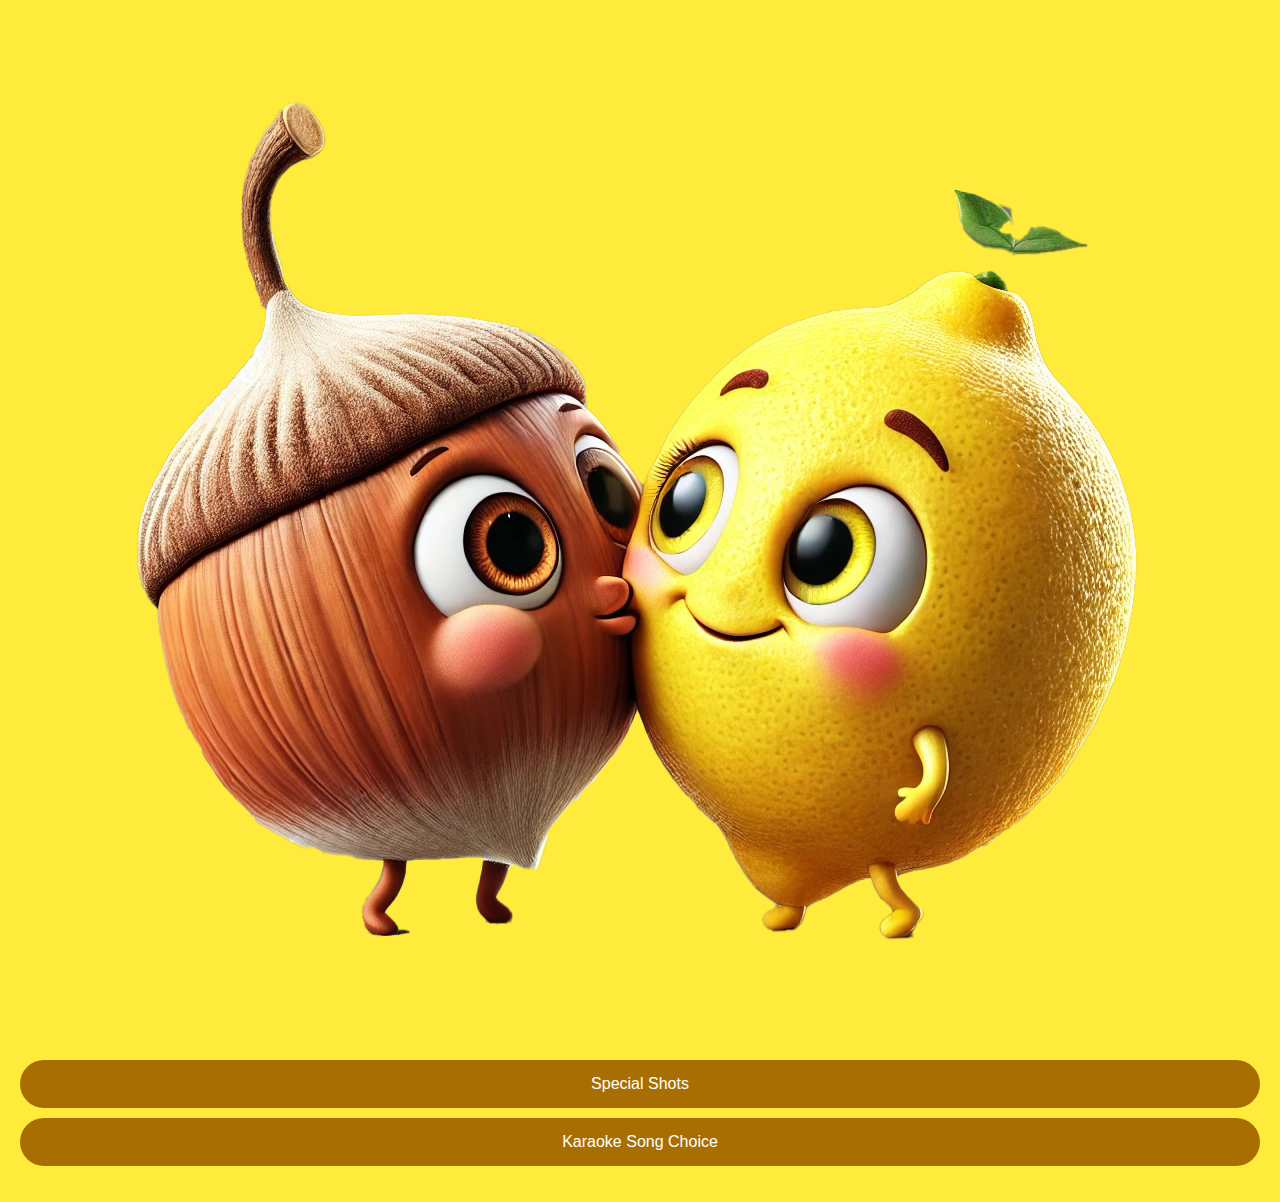
<file: index.html>
<!DOCTYPE html>
<html lang="en">
<head>
    <meta charset="UTF-8">
    <meta name="viewport" content="width=device-width, initial-scale=1.0">
    <title>Document</title>
    <link rel="stylesheet" href="styles.css">
</head>
<body>
    <header>
        <img src="./images/kiss.png" alt="Header Image">
    </header>
    <nav>
        <ul>
            <li><a href="shots.html">Special Shots</a></li>
            <li><a href="karaoke-specials.html">Karaoke Song Choice</a></li>
        </ul>
    </nav>
</body>
</html>
</file>
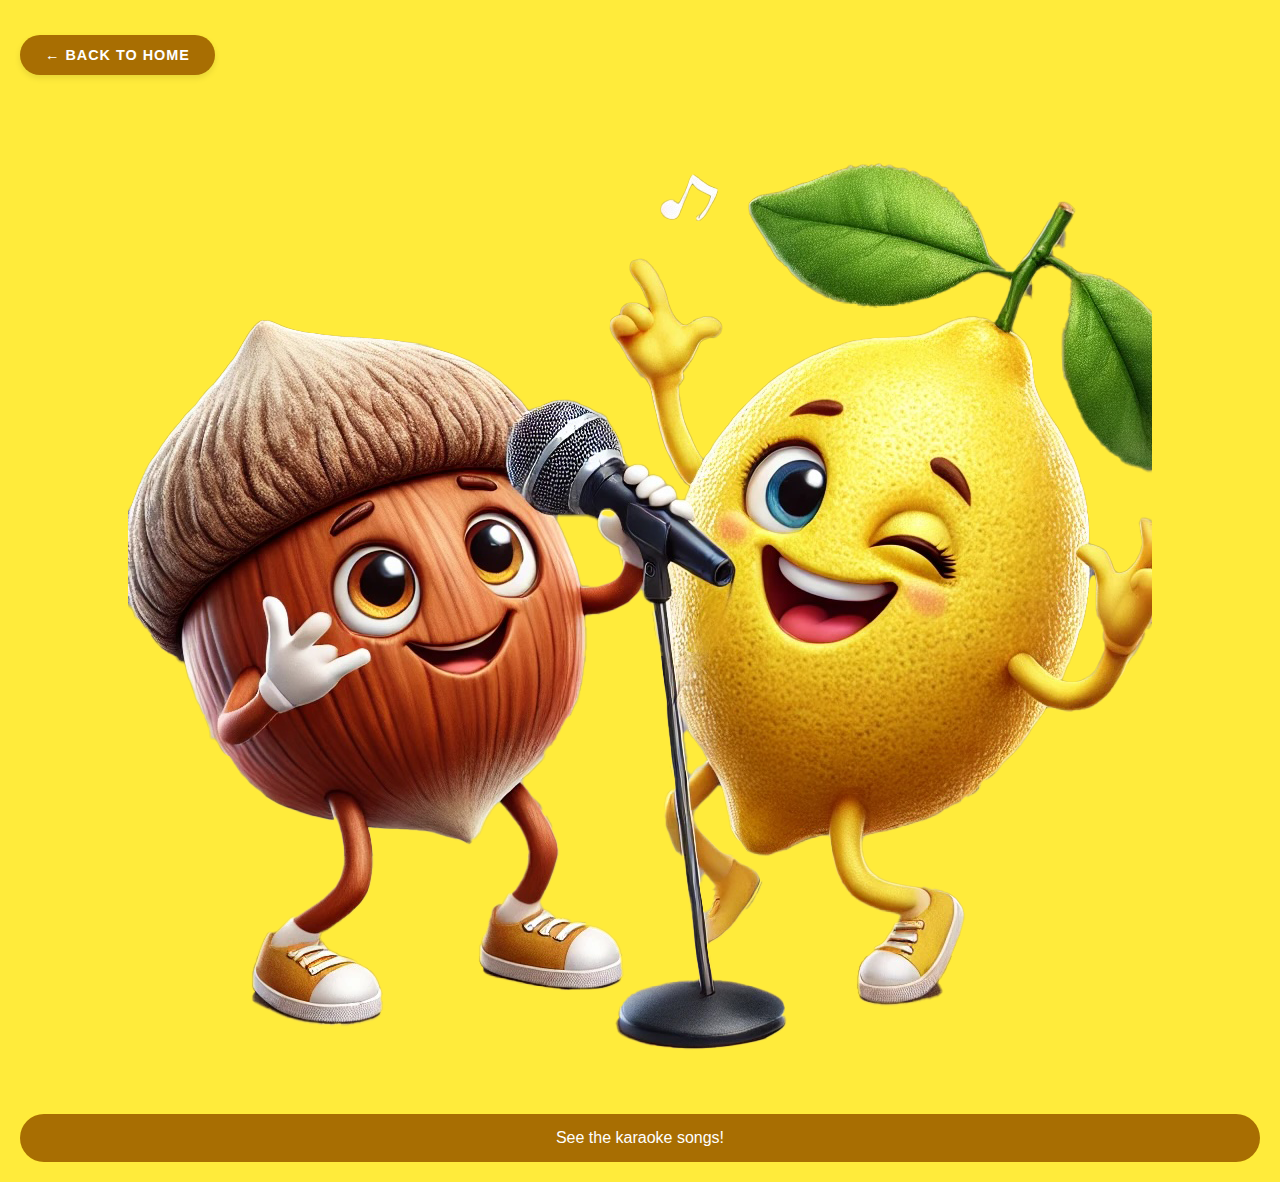
<file: karaoke-specials.html>
<!DOCTYPE html>
<html lang="en">
<head>
    <meta charset="UTF-8">
    <meta name="viewport" content="width=device-width, initial-scale=1.0">
    <title>Document</title>
    <link rel="stylesheet" href="styles.css">
</head>
<body>
    <a href="index.html" class="back-button">← Back to Home</a>
    <header>
        <img src="./images/dancing.png" alt="Lemonut Shots">
    </header>
    <a class = "specials" href="https://www.karafun.de/karaoke/">See the karaoke songs!</a>
</body>
</html>
</file>
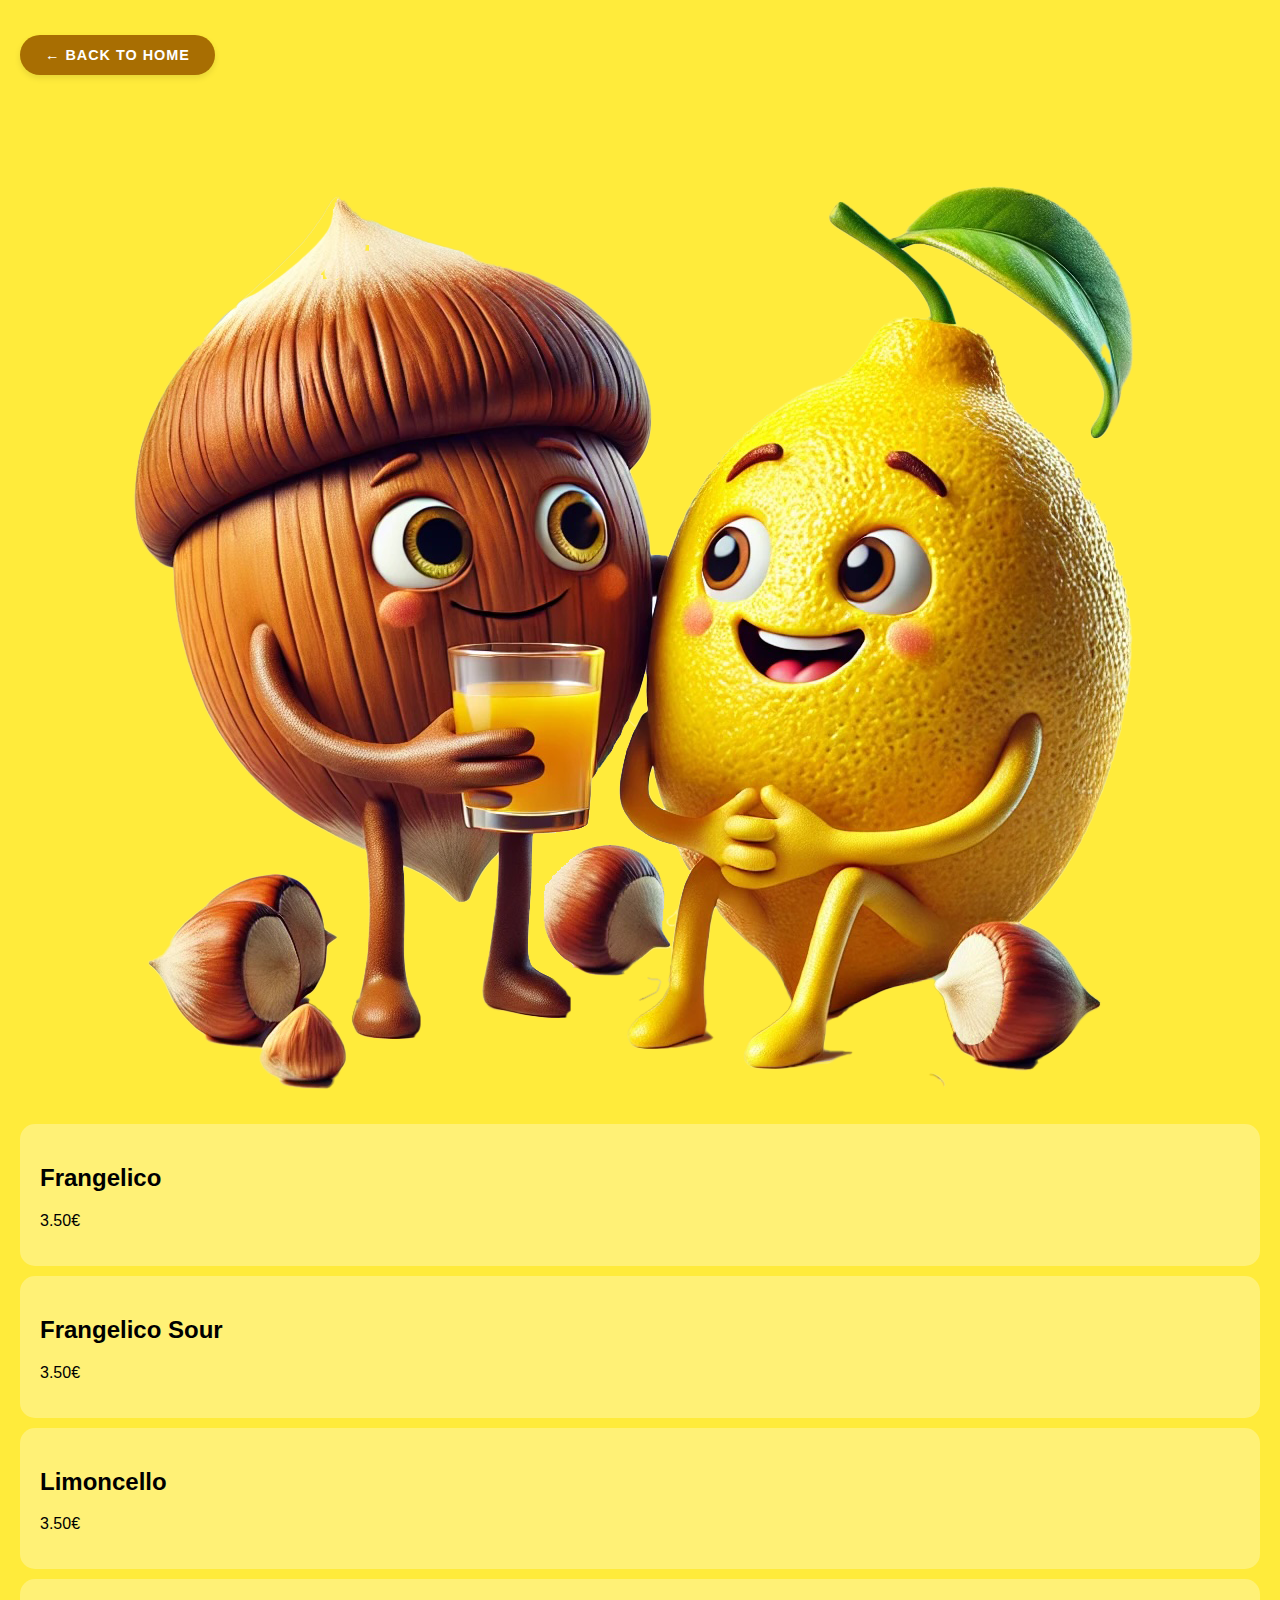
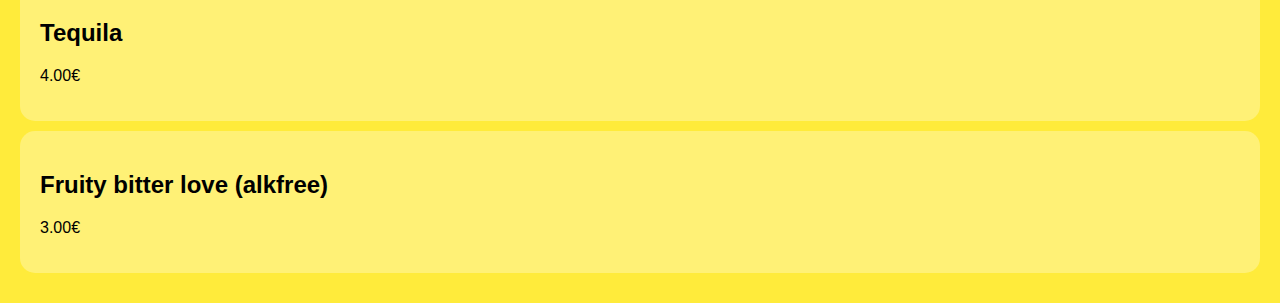
<file: shots.html>
<!DOCTYPE html>
<html lang="en">
<head>
    <meta charset="UTF-8">
    <meta name="viewport" content="width=device-width, initial-scale=1.0">
    <title>Document</title>
    <link rel="stylesheet" href="styles.css">
</head>
<body>
    <a href="index.html" class="back-button">← Back to Home</a>
    <header>
        <img src="./images/drink.png" alt="Header Image">
    </header>
    <section>
        <div class="shot">
            <h2>Frangelico</h2>
            <p>3.50€</p>
        </div>
        <div class="shot">
            <h2>Frangelico Sour</h2>
            <p>3.50€</p>
        </div>
        <div class="shot">
            <h2>Limoncello</h2>
            <p>3.50€</p>
        </div>
        <div class="shot">
            <h2>Tequila</h2>
            <p>4.00€</p>
        </div>
        <div class="shot">
            <h2>Fruity bitter love (alkfree)</h2>
            <p>3.00€</p>
        </div>
    </section>
</body>
</html>
</file>
<file: styles.css>
body {
    background-color: #ffeb3b;
    font-family: 'Trebuchet MS', 'Kalam', cursive, sans-serif;
    margin: 0;
    padding: 20px;
}

img {
    max-width: 100%;
    height: auto;
    display: block;
    margin: 0 auto;
}

.back-button {
    display: inline-block;
    padding: 12px 25px;
    background-color: #a86e02;
    color: white;
    text-decoration: none;
    border-radius: 25px;
    margin: 15px 0;
    font-weight: bold;
    box-shadow: 0 3px 6px rgba(0,0,0,0.1);
    transition: all 0.3s ease;
    text-transform: uppercase;
    font-size: 0.9em;
    letter-spacing: 1px;
}

.back-button:hover {
    background-color: #d29117;
    box-shadow: 0 5px 12px rgba(0,0,0,0.2);
    transform: translateY(-2px);
}

.back-button:active {
    transform: translateY(0);
    box-shadow: 0 2px 4px rgba(0,0,0,0.1);
}



nav ul {
    list-style: none;
    padding: 0;
}

nav li {
    margin: 10px 0;
}

nav a {
    display: block;
    padding: 15px;
    background-color: #a86e02;
    color: white;
    text-decoration: none;
    border-radius: 25px;
    text-align: center;
}

.specials {
    display: block;
    padding: 15px;
    background-color: #a86e02;
    color: white;
    text-decoration: none;
    border-radius: 25px;
    text-align: center;
}

.shot {
    background-color: rgba(255, 255, 255, 0.3);
    padding: 20px;
    margin: 10px 0;
    border-radius: 15px;
}
</file>
